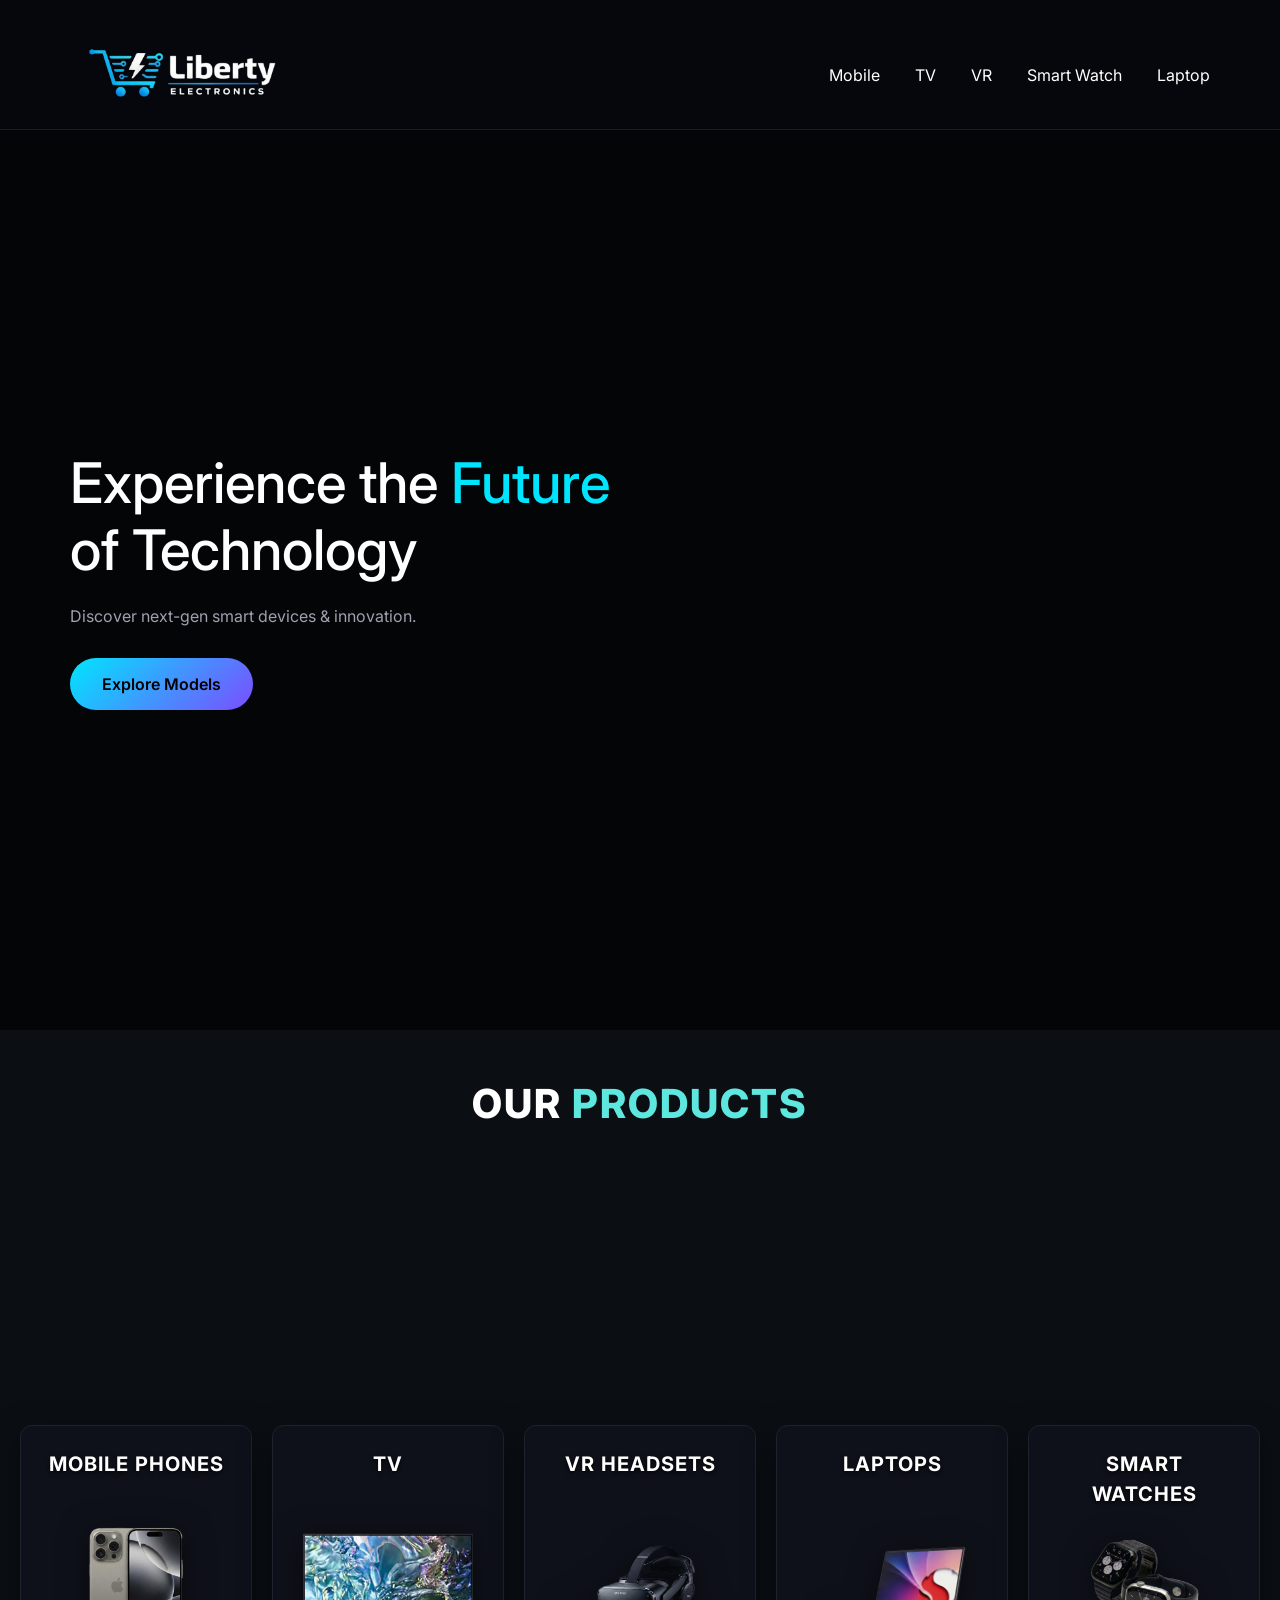
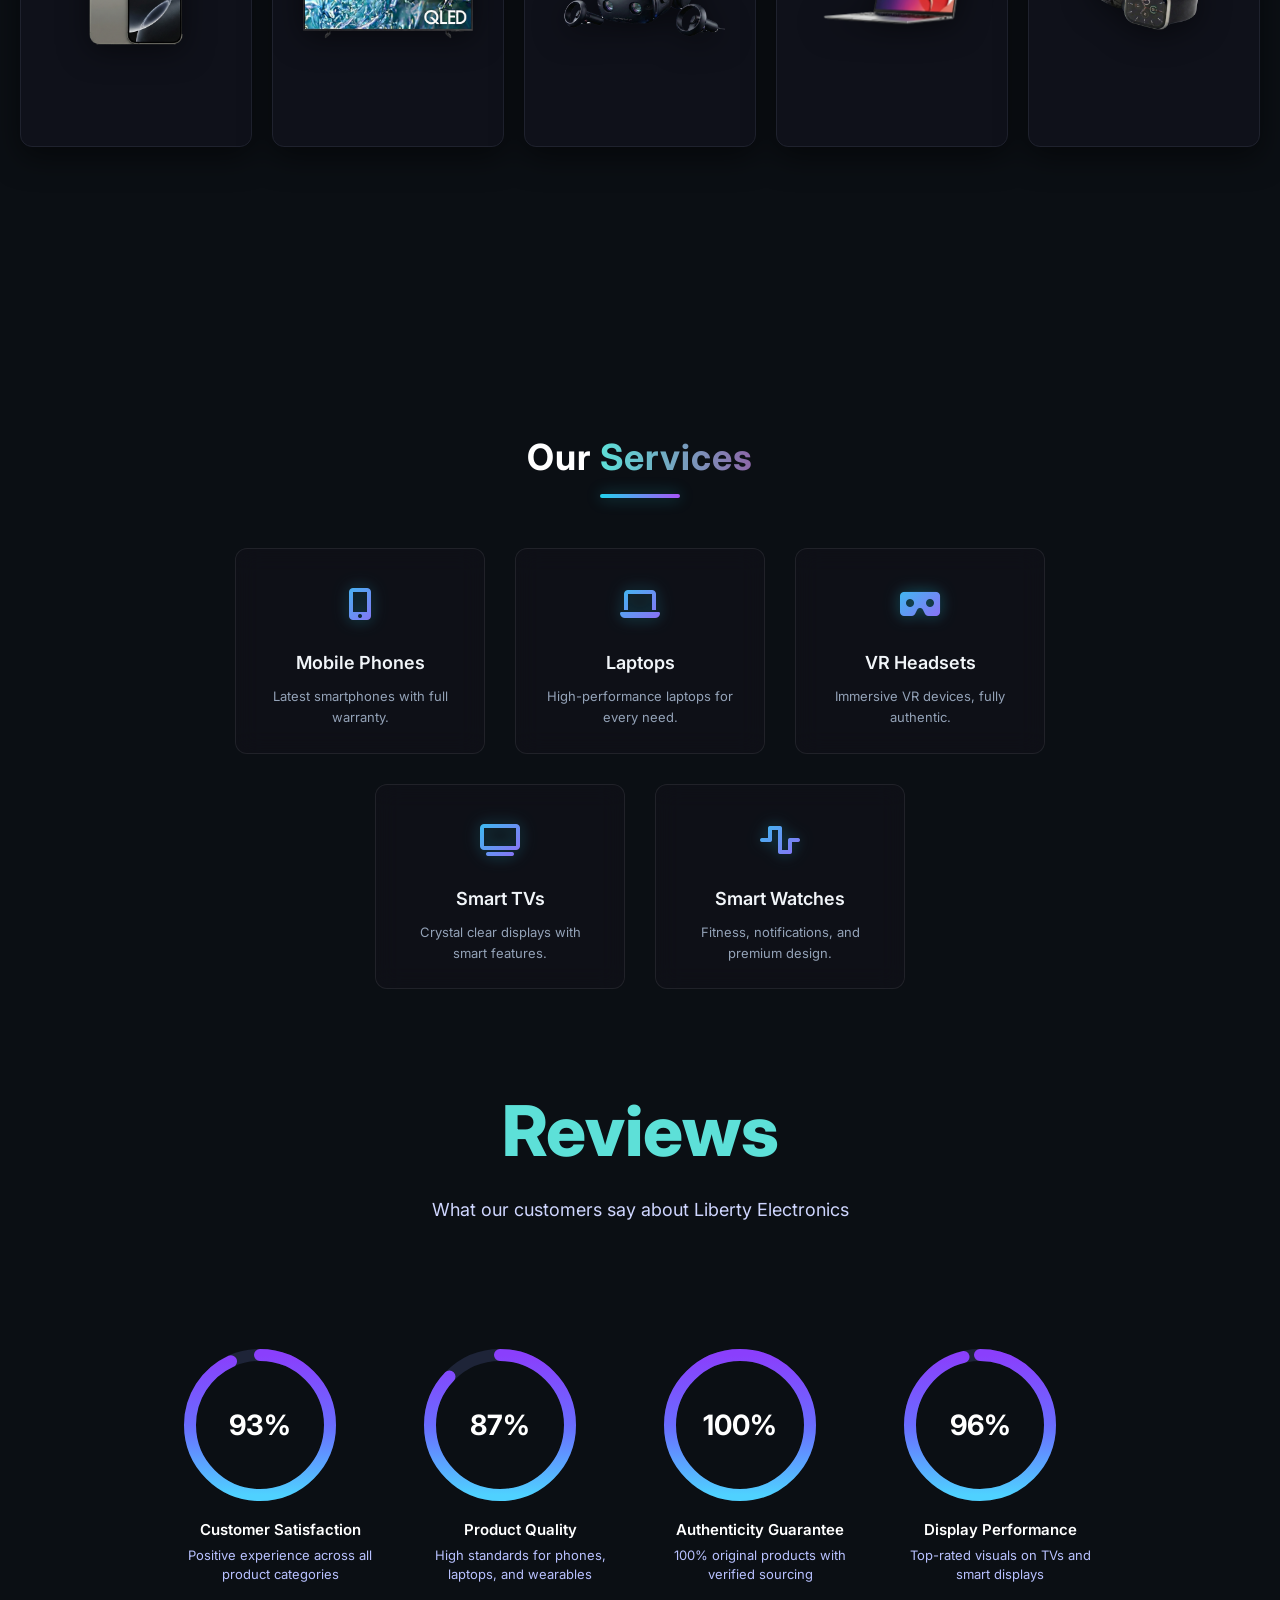
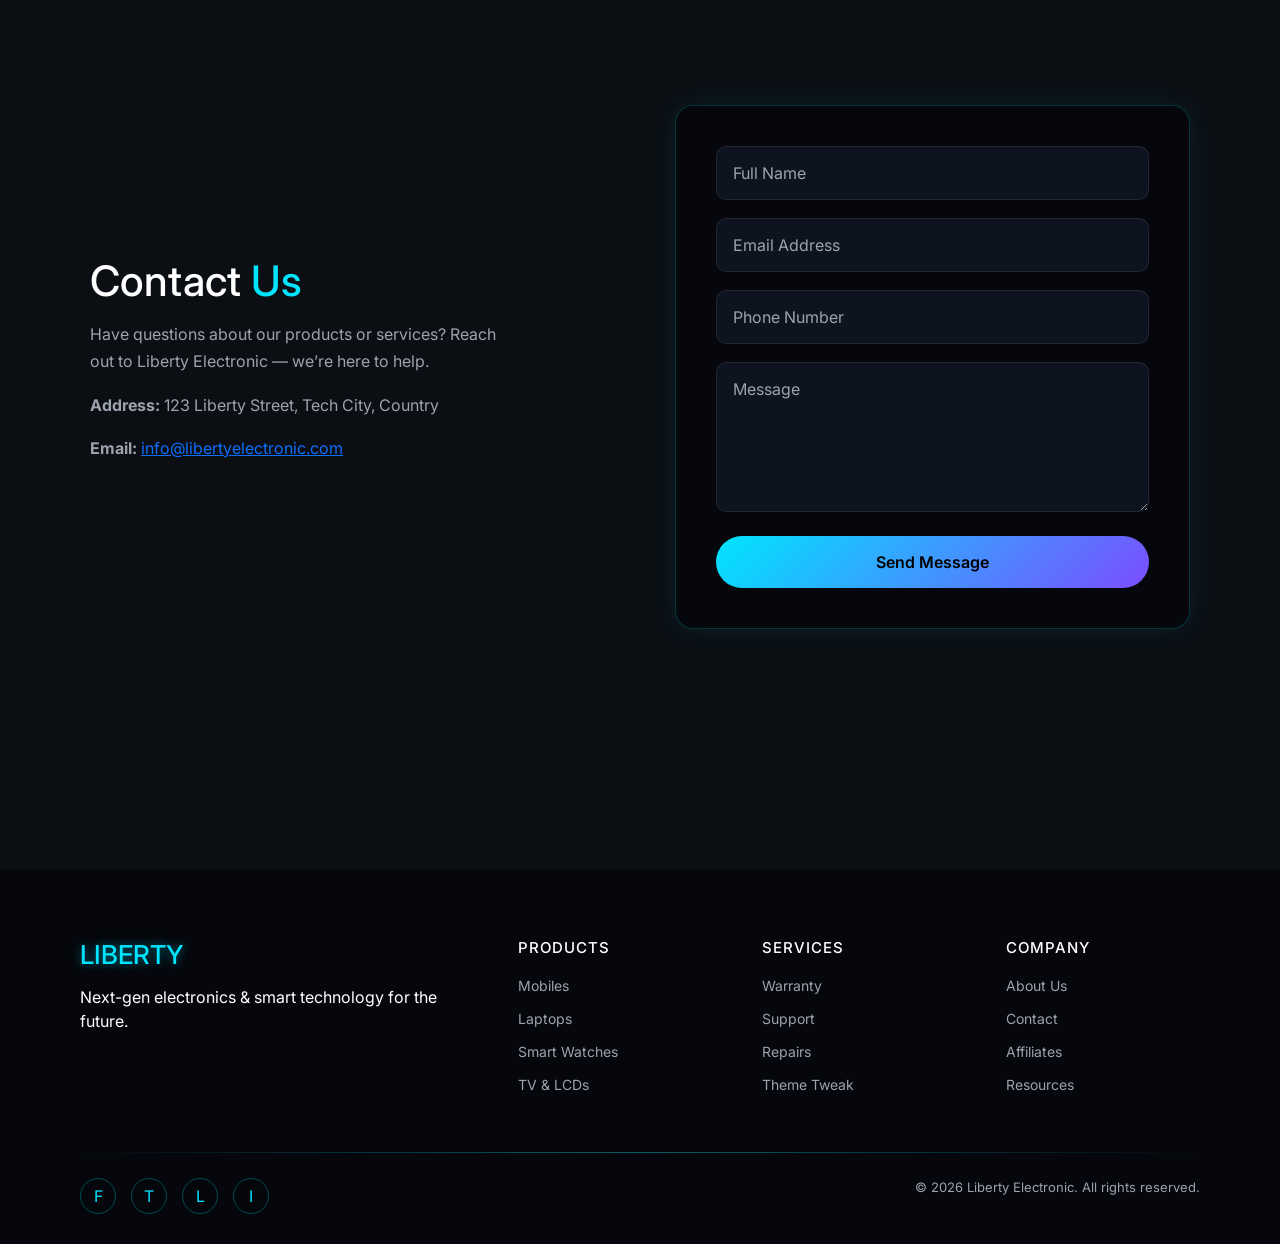
<file: index.html>
<!DOCTYPE html>
<html lang="en">

<head>
    <meta charset="UTF-8">
    <meta name="viewport" content="width=device-width, initial-scale=1.0">
    <title>Liberty Electronic</title>
    <link rel="shortcut icon" href="./Whisk_5916ef35e868013a40d4462a6fa876d8dr.jpeg" type="image/x-icon">
    <link rel="stylesheet" href="https://cdnjs.cloudflare.com/ajax/libs/font-awesome/6.5.0/css/all.min.css">
    <link href="https://cdn.jsdelivr.net/npm/bootstrap@5.3.8/dist/css/bootstrap.min.css" rel="stylesheet">
    <link href="https://fonts.googleapis.com/css2?family=Inter:wght@400;600&family=Poppins:wght@400;600&display=swap"
        rel="stylesheet">

    <style>
        * {
            margin: 0;
            padding: 0;
            box-sizing: border-box;
            font-family: Inter, Poppins, sans-serif
        }

        body {
            background: #0b0f14;
            color: #fff;
            overflow-x: hidden
        }

        /* NAVBAR */
        .navbar {
            position: fixed;
            top: 0;
            width: 100%;
            height: 130px;
            background: #05070c;
            display: flex;
            align-items: center;
            justify-content: space-between;
            padding: 0 70px;
            border-bottom: 1px solid rgba(0, 229, 255, .15);
            z-index: 1000
        }

        .logo img {
            height: 150px;
        }

        /* MENU + UNDERLINE */
        .menu {
            position: relative;
            display: flex;
            gap: 35px
        }

        .menu-item {
            cursor: pointer;
            padding: 5px 0
        }

        .menu-item:hover {
            color: #00e5ff
        }

        .nav-underline {
            position: absolute;
            bottom: -10px;
            left: 0;
            height: 3px;
            width: 0;
            background: linear-gradient(90deg, #00E5FF, #7C4DFF);
            border-radius: 5px;
            transition: .35s ease;
        }

        /* MEGA MENU */
        .mega {
            position: fixed;
            top: 130px;
            left: 0;
            width: 100%;
            background: #0e1320;
            padding: 35px 70px;
            display: flex;
            gap: 40px;
            opacity: 0;
            visibility: hidden;
            transform: translateY(20px);
            transition: .3s;
            z-index: 999
        }

        .mega.active {
            opacity: 1;
            visibility: visible;
            transform: translateY(0)
        }

        .brands {
            width: 22%
        }

        .brand {
            padding: 14px;
            margin-bottom: 10px;
            background: #111827;
            border-radius: 10px;
            cursor: pointer
        }

        .brand:hover,
        .brand.active {
            background: #00e5ff;
            color: #000
        }

        .products {
            width: 78%;
            background: #111827;
            padding: 25px;
            border-radius: 16px
        }

        .grid {
            display: grid;
            grid-template-columns: repeat(4, 1fr);
            gap: 20px
        }

        /* 🔥 CARD ANIMATION (ONLY NEW PART) */
        .card {
            background: #0b0f14;
            padding: 15px;
            border-radius: 14px;
            text-align: center;
            cursor: pointer;
            transition: transform .35s ease, box-shadow .35s ease;
            overflow: hidden;
        }

        .card:hover {
            transform: translateY(-10px) scale(1.04);
            box-shadow: 0 15px 35px rgba(0, 229, 255, .35);
        }

        .card img {
            width: 100%;
            height: 120px;
            object-fit: contain;
            margin-bottom: 10px;
            transition: transform .35s ease;
        }

        .card:hover img {
            transform: scale(1.12)
        }

        .card p {
            margin-top: 10px;
            color: #9ca3af;
            transition: .3s;
        }

        .card:hover p {
            color: #00e5ff;
            transform: translateY(-3px)
        }

        /* HERO */
        .hero {
            height: 100vh;
            margin-top: 130px;
            position: relative
        }

        .hero video {
            position: absolute;
            inset: 0;
            width: 100%;
            height: 100%;
            object-fit: cover
        }

        .hero::after {
            content: "";
            position: absolute;
            inset: 0;
            background: rgba(0, 0, 0, .65)
        }

        .hero-content {
            position: relative;
            z-index: 2;
            height: 100%;
            display: flex;
            align-items: center;
            padding: 0 70px
        }

        .hero-text h1 {
            font-size: 56px
        }

        .hero-text span {
            color: #00E5FF
        }

        .hero-text p {
            margin: 20px 0 30px;
            color: #9ca3af
        }

        .hero-text button {
            padding: 14px 32px;
            border: none;
            border-radius: 30px;
            font-weight: 600;
            cursor: pointer;
            background: linear-gradient(135deg, #00E5FF, #7C4DFF);
            color: #000;
            transition: .3s;
        }

        .hero-text button:hover {
            transform: translateY(-2px);
            box-shadow: 0 0 20px rgba(0, 229, 255, .6);
        }

        /* OUR SERVICES */
        .h2_1 {
            text-align: center;
            font-size: 36px;
            margin-bottom: 15px;
            font-weight: 700;
            letter-spacing: 1px;
        }

        .underline {
            width: 80px;
            height: 4px;
            background: linear-gradient(90deg, #22d3ee, #a855f7);
            margin: 0 auto 50px;
            border-radius: 4px;
            box-shadow: 0 0 15px rgba(34, 211, 238, 0.4);
        }


        .services-wrapper {
            display: flex;
            flex-direction: column;
            gap: 30px;
            align-items: center;
        }

        .services-row {
            display: flex;
            justify-content: center;
            flex-wrap: wrap;
            gap: 30px;
        }


        .service-card {
            width: 250px;
            padding: 25px;
            text-align: center;
            border-radius: 12px;
            background: rgba(18, 18, 26, 0.6);
            border: 1px solid rgba(255, 255, 255, 0.08);
            backdrop-filter: blur(12px);
            -webkit-backdrop-filter: blur(12px);

            transition: all 0.3s ease;
            position: relative;
            overflow: hidden;
        }


        .service-card:hover {
            transform: translateY(-5px);
            border-color: rgba(85, 247, 247, 0.4);
            box-shadow:
                0 10px 30px -10px rgba(0, 0, 0, 0.8),
                0 0 20px rgba(34, 211, 238, 0.856);
        }


        .service-icon {
            width: 60px;
            height: 60px;
            margin: 0 auto 15px;
            font-size: 32px;

            display: flex;
            align-items: center;
            justify-content: center;


            background: linear-gradient(135deg, #22d3ee, #a855f7);
            -webkit-background-clip: text;
            -webkit-text-fill-color: transparent;
            background-clip: text;

            filter: drop-shadow(0 0 8px rgba(34, 211, 238, 0.363));
        }

        .service-title {
            font-size: 18px;
            font-weight: 600;
            margin-bottom: 10px;
            color: #f1f5f9;
        }

        .service-desc {
            font-size: 13px;
            color: #94a3b8;
            line-height: 1.6;
        }

        .gradient-text {
            background: linear-gradient(90deg, #5de0d8, #8d66a8);
            -webkit-background-clip: text;
            background-clip: text;
            color: transparent;
        }

        /* REVIEWS */
        .main-box {
            display: flex;
            gap: 40px;
            flex-wrap: wrap;
            justify-content: center;
        }

        .item-box {
            text-align: center;

        }

       .ring-box svg {
    width: 160px;
    height: 160px;
    transform: rotate(-90deg);
}

        .back-ring {
            fill: none;
            stroke: #1e2438;
            stroke-width: 12;
        }

        .front-ring {
            fill: none;
            stroke-width: 12;
            stroke-linecap: round;
            stroke-dasharray: 440;
            stroke-dashoffset: 440;
        }

        .ring-box {
            position: relative;
            width: 160px;
            height: 160px;
            display: flex;
            justify-content: center;
            align-items: center;
        }

        .show-number {
            position: absolute;
            font-size: 28px;
            font-weight: bold;
        }

        .stat-title {
            margin-top: 14px;
            font-size: 15px;
            font-weight: 600;
            color: #ffffff;
            margin-left: auto;
            margin-right: auto;
        }

        .stat-desc {
            font-size: 13px;
            color: #b8c1ff;
            max-width: 200px;
            margin-top: 4px;
            line-height: 1.5;
            margin-left: auto;
            margin-right: auto;
        }

        .reviews-section {
            padding: 100px 0;
            text-align: center;
            width: 100%;
        }



        .reveal-text {
            position: relative;
            display: inline-block;
            overflow: hidden;
        }


        .reveal-text span {
            display: inline-block;
            transform: translateY(100%);
            animation: textReveal 0.9s ease forwards;
            animation-delay: 0.6s;
        }


        .reveal-text::before {
            content: "";
            position: absolute;
            left: 0;
            top: 0;
            width: 100%;
            height: 100%;
            background: linear-gradient(90deg, #5de0d8, #8d66a8);
            transform: translateX(-100%);
            animation: boxReveal 0.9s ease forwards;
            z-index: -1;
        }



        .heading {
            font-size: 70px;
            font-weight: 800;
            color: #5de0d8;
            text-align: center;
            display: block;
        }



        .subtitle {
            margin-top: 15px;
            font-size: 18px;
            color: #cfd6ff;
        }


        .subtitle::before {
            animation-delay: 0.25s;
        }

        .subtitle span {
            animation-delay: 0.85s;
        }

        /* Animations */
        @keyframes boxReveal {
            0% {
                transform: translateX(-100%);
            }

            50% {
                transform: translateX(0%);
            }

            100% {
                transform: translateX(100%);
            }
        }

        @keyframes textReveal {
            to {
                transform: translateY(0);
            }
        }

        /* ================= CONTACT ================= */
        .contact {
            padding: 120px 80px;
            background: #0b0f14;
        }

        .contact-container {
            max-width: 1100px;
            margin: auto;
            display: grid;
            grid-template-columns: 1fr 1fr;
            gap: 70px;
            align-items: center;
        }

        .contact-text h2 {
            font-size: 42px;
            margin-bottom: 15px;
        }

        .contact-text h2 span {
            color: #00E5FF;
        }

        .contact-text p {
            color: #9ca3af;
            line-height: 1.7;
            max-width: 420px;
        }

        /* FORM */
        .contact-form {
            background: #05070c;
            padding: 40px;
            border-radius: 18px;
            border: 1px solid rgba(0, 229, 255, .2);
            box-shadow: 0 0 30px rgba(0, 229, 255, .08);
        }

        .contact-form input,
        .contact-form textarea {
            width: 100%;
            margin-bottom: 18px;
            padding: 14px 16px;
            background: #0e1320;
            border: 1px solid rgba(255, 255, 255, .08);
            border-radius: 10px;
            color: #fff;
            outline: none;
            transition: .3s;
        }

        .contact-form input::placeholder,
        .contact-form textarea::placeholder {
            color: #9ca3af;
        }

        .contact-form input:focus,
        .contact-form textarea:focus {
            border-color: #00E5FF;
            box-shadow: 0 0 10px rgba(0, 229, 255, .3);
        }

        /* BUTTON */
        .contact-form button {
            width: 100%;
            padding: 14px;
            border: none;
            border-radius: 30px;
            font-weight: 600;
            cursor: pointer;
            background: linear-gradient(135deg, #00E5FF, #7C4DFF);
            color: #000;
            transition: .3s;
        }

        .contact-form button:hover {
            transform: translateY(-2px);
            box-shadow: 0 0 20px rgba(0, 229, 255, .6);
        }

        .card-container_1 {
            display: flex;
            justify-content: center;
            align-items: center;
            gap: 20px;
            min-height: 100vh;
            flex-wrap: nowrap;
            padding: 0 20px;
        }

        .card_1 {
            width: 18rem;
            background-color: #0f111a;
            border: 1px solid #1f222e;
            position: relative;
            overflow: hidden;
            cursor: pointer;
            transition: transform 0.3s ease, box-shadow 0.3s ease;
            box-shadow: 0 10px 30px rgba(0, 0, 0, 0.5);
            border-radius: 12px;
        }

        .card_1:hover {

            border-color: #4facfe;
            box-shadow: 0 10px 40px rgba(79, 172, 254, 0.1);
        }

        .card_1 img {
            height: 320px;
            width: 100%;
            object-fit: contain;
            object-position: center;
            padding: 60px 30px;
            transition: transform 0.3s ease;
            display: block;
            filter: drop-shadow(0 5px 15px rgba(0, 0, 0, 0.5));
        }

        .item-name_1 {
            position: absolute;
            top: 15px;
            left: 50%;
            transform: translateX(-50%);
            color: #ffffff;
            padding: 8px 16px;
            font-size: 20px;
            font-weight: 700;
            text-transform: uppercase;
            letter-spacing: 1px;
            border-radius: 5px;
            text-align: center;
            width: 90%;
            z-index: 2;
            text-shadow: 0 2px 4px rgba(0, 0, 0, 0.8);
        }

        .view-btn_1 {
            position: absolute;
            left: 50%;
            transform: translateX(-50%);
            bottom: 0px;
            display: none;
            opacity: 0;
            background: linear-gradient(90deg, #5de0d8 0%, #8d66a8 100%);
            color: rgb(0, 0, 0);
            border: none;
            padding: 10px 25px;
            cursor: pointer;
            border-radius: 40px;
            font-size: 14px;
            font-weight: 600;
            z-index: 10;
            box-shadow: 0 4px 15px rgba(94, 231, 223, 0.4);
        }

        .card-body {
            display: none;
        }

        .title {
            text-align: center;
            margin-top: 50px;
            color: #ffffff;
            text-transform: uppercase;
            position: relative;
            z-index: 1;
            font-weight: 800;
            letter-spacing: 2px;
        }

        .title span {
            color: #5EE7DF;
        }

        .footer {
            background: #05070c;
            padding: 70px 80px 30px;
            margin-top: 120px;
        }

        .footer-top {
            display: grid;
            grid-template-columns: 2fr 1fr 1fr 1fr;
            gap: 50px;
        }

        .footer-col h4 {
            margin-bottom: 18px;
            font-size: 15px;
            letter-spacing: 1px;
        }

        .footer-col a {
            display: block;
            margin-bottom: 12px;
            font-size: 14px;
            color: #9ca3af;
            text-decoration: none;
            transition: .3s;
        }

        .footer-col a:hover {
            color: #00E5FF;
            transform: translateX(4px);
        }

        .footer-col.last h2 {
            font-size: 26px;
            margin-bottom: 15px;
            color: #00E5FF;
            text-shadow: 0 0 10px rgba(0, 229, 255, .5);
        }

        .footer-col .last p {
            color: #9ca3af;
            max-width: 280px;
            line-height: 1.6;
        }

        .footer-divider {
            margin: 45px 0 25px;
            height: 1px;
            background: linear-gradient(to right, transparent, #00E5FF, transparent);
            opacity: .4;
        }

        .footer-bottom {
            display: flex;
            align-items: center;
            justify-content: space-between;
            flex-wrap: wrap;
        }

        .footer-bottom p {
            font-size: 13px;
            color: #9ca3af;
        }

        .socials {
            display: flex;
            gap: 15px;
        }

        .socials a {
            width: 36px;
            height: 36px;
            border-radius: 50%;
            border: 1px solid rgba(0, 229, 255, .3);
            display: flex;
            align-items: center;
            justify-content: center;
            color: #00E5FF;
            text-decoration: none;
            transition: .3s;
        }

        .socials a:hover {
            background: #00E5FF;
            color: #000;
            box-shadow: 0 0 15px #00E5FF;
        }

        /* ================= CATEGORY COLORS ================= */
        #mobile {
            --accent: #00E5FF;
        }

        #home {
            --accent: #7C4DFF;
        }

        #tv {
            --accent: #00FF9C;
        }

        #monitors {
            --accent: #FFB703;
        }

        #vision {
            --accent: #FF4D6D;
        }



        /* ---------- BIG TV / 4K ---------- */
        @media (min-width: 1600px) {
            .navbar {
                padding: 0 140px;
            }

            .hero-text h1 {
                font-size: 68px;
            }

            .grid {
                grid-template-columns: repeat(5, 1fr);
            }
        }

        /* ---------- LAPTOP ---------- */
        @media (max-width: 1200px) {
            .navbar {
                padding: 0 40px;
                height: 110px;
            }

            .logo img {
                height: 80px;
            }

            .mega {
                padding: 30px 40px;
            }

            .grid {
                grid-template-columns: repeat(3, 1fr);
            }

            .hero-text h1 {
                font-size: 46px;
            }
        }

        /* ---------- MINI LAPTOP / TABLET ---------- */
        @media (max-width: 992px) {
            .navbar {
                height: auto;
                padding: 20px;
                flex-direction: column;
                gap: 15px;
            }

            .menu {
                gap: 22px;
                flex-wrap: wrap;
            }

            .mega {
                padding: 25px;
                flex-direction: column;
            }

            .brands,
            .products {
                width: 100%;
            }

            .grid {
                grid-template-columns: repeat(2, 1fr);
            }

            .hero-text h1 {
                font-size: 38px;
            }

            .contact-container {
                grid-template-columns: 1fr;
                gap: 50px;
            }

            .footer-top {
                grid-template-columns: repeat(2, 1fr);
                gap: 40px;
            }
        }

        /* ---------- MOBILE ----------*/
        @media (max-width: 576px) {
            .navbar {
                padding: 15px;
            }

            .logo img {
                height: 65px;
            }

            .menu {
                justify-content: center;
                gap: 16px;
                font-size: 14px;
            }

            .nav-underline_1 {
                display: none;
            }

            .hero-content {
                padding: 0 20px;
                text-align: center;
            }

            .hero-text h1 {
                font-size: 30px;
            }

            .hero-text p {
                font-size: 14px;
            }

            .grid {
                grid-template-columns: 1fr;
            }

            .reviews-section {
                font-size: 30px;
                margin: 10px;
        
            }
            .subtitle {
                display: none;
            }

            .brand {
                text-align: center;
            }

            .contact {
                padding: 90px 20px;
            }

            .contact-form {
                padding: 30px 20px;
            }

            .footer {
                padding: 60px 20px 25px;
            }

            .footer-top {
                grid-template-columns: 1fr;
                text-align: center;
            }

            .footer-col a:hover {
                transform: none;
            }

            .footer-bottom {
                flex-direction: column;
                gap: 15px;
                text-align: center;
            }

            /* REVIEWS */
            .main-box {
                display: flex;
                gap: 40px;
                flex-wrap: wrap;
                flex-direction: column;
                justify-items: center;
                align-items: center;
            }

            /* products */

            .card-container_1 {
                flex-wrap: wrap;
            }

        }





        /* ================= EXTRA RESPONSIVE FIXES (SMALL DEVICES) ================= */

        @media (max-width: 420px) {
            .hero {
                height: 90vh;
            }

            .hero-text h1 {
                font-size: 26px;
                line-height: 1.2;
            }

            .hero-text button {
                padding: 12px 20px;
                font-size: 14px;
            }

            .card-container_1 {
                flex-wrap: wrap;
            }

            .card_1 {
                width: 16rem;
            }

            .card_1 img {
                height: 280px;
                padding: 45px 20px;
            }

            .ring-box {
                width: 130px;
                height: 130px;
            }

           .ring-box svg {
    width: 130px;
    height: 130px;
}

            .show-number {
                font-size: 22px;
            }

            .stat-desc {
                max-width: 160px;
            }

            .heading {
                font-size: 50px;
            }

            .subtitle {
                font-size: 16px;
            }

            .services-row {
                flex-direction: column;
                align-items: center;
            }

            .service-card {
                width: 90%;
            }
        }

        /* Fix mega menu on mobile (tap) */
        @media (max-width: 768px) {
            .mega {
                position: static;
                transform: none;
                opacity: 1;
                visibility: visible;
                display: none;
            }

            .mega.active {
                display: block;
            }
        }
    </style>
</head>

<body>

    <!-- NAVBAR -->
    <nav class="navbar">
        <div class="logo">
            <img src="./logo-Photoroom.png">
        </div>

        <div class="menu">
            <div class="menu-item" data-type="mobile">Mobile</div>
            <div class="menu-item" data-type="tv">TV</div>
            <div class="menu-item" data-type="vr">VR</div>
            <div class="menu-item" data-type="watch">Smart Watch</div>
            <div class="menu-item" data-type="laptop">Laptop</div>
            <div class="nav-underline"></div>
        </div>
    </nav>

    <!-- MEGA MENU -->
    <div class="mega" id="mega">
        <div class="brands" id="brands"></div>
        <div class="products" id="products"></div>
    </div>

    <!-- HERO -->
    <section class="hero">
        <video autoplay muted loop playsinline>
            <source src="./0103 (1)(1).mp4" type="video/mp4">
        </video>

        <div class="hero-content">
            <div class="hero-text">
                <h1>Experience the <span>Future</span><br>of Technology</h1>
                <p>Discover next-gen smart devices & innovation.</p>
                <button type="button"
                    onclick="document.getElementById('product').scrollIntoView({ behavior: 'smooth' })">
                    Explore Models
                </button>


            </div>
        </div>
    </section>

    <!-- Our Product  -->

    <h1 class="title">Our <span style="color: #5EE7DF;">Products</span></h1>
    <section class="card-container_1" id="product">
        <div class="card_1">
            <img src="./assets/phone.png" alt="Samsung Galaxy S25 Ultra">
            <div class="item-name_1">Mobile Phones</div>
            <a href="./PHONE/index.html" target="_blank">
                <button class="view-btn_1">View All</button>
            </a>

        </div>

        <div class="card_1">
            <img src="./assets/tv.png" alt="Smart TV">
            <div class="item-name_1">TV</div>
            <a href="./LED/lcd.html" target="_blank">
                <button class="view-btn_1">View All</button>
            </a>
        </div>

        <div class="card_1">
            <img src="./assets/vr.png" alt="VR Headset">
            <div class="item-name_1">VR Headsets</div>
            <a href="./vr/vr.html" target="_blank">
                <button class="view-btn_1">View All</button></a>
        </div>

        <div class="card_1">
            <img src="./assets/lappy.png" alt="Laptop">
            <div class="item-name_1">Laptops</div>
            <a href="./laptop/laptop.html" target="_blank">
                <button class="view-btn_1">View All</button>
            </a>
        </div>

        <div class="card_1">
            <img src="./assets/smartwatch.png" alt="Smartwatch">
            <div class="item-name_1">Smart Watches</div>
            <a href="./watch/watches.html" target="_blank">
                <button class="view-btn_1">View All</button>
            </a>
        </div>

    </section>

    <!-- Our Services -->

    <h2 class="h2_1" id="services">Our <span class="gradient-text">Services</span></h2>
    <div class="underline"></div>

    <div class="services-wrapper">

        <div class="services-row">
            <div class="service-card">
                <div class="service-icon"><i class="fa-solid fa-mobile-screen-button"></i></div>
                <div class="service-title">Mobile Phones</div>
                <div class="service-desc">Latest smartphones with full warranty.</div>
            </div>

            <div class="service-card">
                <div class="service-icon"><i class="fa-solid fa-laptop"></i></div>
                <div class="service-title">Laptops</div>
                <div class="service-desc">High-performance laptops for every need.</div>
            </div>

            <div class="service-card">
                <div class="service-icon"><i class="fa-solid fa-vr-cardboard"></i></div>
                <div class="service-title">VR Headsets</div>
                <div class="service-desc">Immersive VR devices, fully authentic.</div>
            </div>
        </div>

        <div class="services-row">
            <div class="service-card">
                <div class="service-icon"><i class="fa-solid fa-tv"></i></div>
                <div class="service-title">Smart TVs</div>
                <div class="service-desc">Crystal clear displays with smart features.</div>
            </div>

            <div class="service-card">
                <div class="service-icon">
                    <i class="fa-solid fa-wave-square"></i>
                </div>
                <div class="service-title">Smart Watches</div>
                <div class="service-desc">
                    Fitness, notifications, and premium design.
                </div>
            </div>
        </div>

    </div>


    <!-- REVIEWS -->

    <section class="reviews-section" id="Reviews">
        <h2 class="reveal-text heading">
            <span>Reviews</span>
        </h2>

        <p class="reveal-text subtitle">
            <span>What our customers say about Liberty Electronics</span>
        </p>
    </section>

    <div class="main-box">

       <svg width="0" height="0" style="position:absolute" aria-hidden="true">
            <defs>
                <linearGradient id="buttonGradient" x1="0%" y1="0%" x2="100%" y2="0%">
                    <stop offset="0%" stop-color="#4fd1ff" />
                    <stop offset="50%" stop-color="#6a6cff" />
                    <stop offset="100%" stop-color="#8a3ffc" />
                </linearGradient>
            </defs>
        </svg>

        <div class="item-box">
            <div class="ring-box">
                <div class="show-number" id="show1">0%</div>
                <svg>
                    <circle class="back-ring" cx="80" cy="80" r="70"></circle>
                    <circle class="front-ring" id="ring1" cx="80" cy="80" r="70" stroke="url(#buttonGradient)"></circle>
                </svg>
            </div>
            <div class="stat-title">Customer Satisfaction</div>
            <div class="stat-desc">Positive experience across all product categories</div>
        </div>

        <div class="item-box">
            <div class="ring-box">
                <div class="show-number" id="show2">0%</div>
                <svg>
                    <circle class="back-ring" cx="80" cy="80" r="70"></circle>
                    <circle class="front-ring" id="ring2" cx="80" cy="80" r="70" stroke="url(#buttonGradient)"></circle>
                </svg>
            </div>
            <div class="stat-title">Product Quality</div>
            <div class="stat-desc">High standards for phones, laptops, and wearables</div>
        </div>

        <div class="item-box">
            <div class="ring-box">
                <div class="show-number" id="show3">0%</div>
                <svg>
                    <circle class="back-ring" cx="80" cy="80" r="70"></circle>
                    <circle class="front-ring" id="ring3" cx="80" cy="80" r="70" stroke="url(#buttonGradient)"></circle>
                </svg>
            </div>
            <div class="stat-title">Authenticity Guarantee</div>
            <div class="stat-desc">100% original products with verified sourcing</div>
        </div>

        <div class="item-box">
            <div class="ring-box">
                <div class="show-number" id="show4">0%</div>
                <svg>
                    <circle class="back-ring" cx="80" cy="80" r="70"></circle>
                    <circle class="front-ring" id="ring4" cx="80" cy="80" r="70" stroke="url(#buttonGradient)"></circle>
                </svg>
            </div>
            <div class="stat-title">Display Performance</div>
            <div class="stat-desc">Top-rated visuals on TVs and smart displays</div>
        </div>

    </div>

    <!-- Contact Us -->

    <section id="contact" class="contact">
        <div class="contact-container">

            <div class="contact-text">
                <h2>Contact <span>Us</span></h2>
                <p>
                    Have questions about our products or services?
                    Reach out to Liberty Electronic — we’re here to help.
                </p>

                <!-- Company Address -->
                <p>
                    <strong>Address:</strong> 123 Liberty Street, Tech City, Country
                </p>

                <!-- Clickable Email -->
                <p>
                    <strong>Email:</strong>
                    <a href="mailto:info@libertyelectronic.com">info@libertyelectronic.com</a>
                </p>
            </div>

            <form class="contact-form" id="contactus">
                <input type="text" placeholder="Full Name" required>
                <input type="email" placeholder="Email Address" required>
                <input type="tel" placeholder="Phone Number" required>
                <textarea placeholder="Message" rows="5" required></textarea>
                <button type="submit">Send Message</button>
            </form>

        </div>
    </section>


    <!-- Footer -->

    <footer class="footer">
        <div class="footer-top">
            <div class="footer-col last">
                <h2>LIBERTY</h2>
                <p>Next-gen electronics & smart technology for the future.</p>
            </div>

            <div class="footer-col">
                <h4>PRODUCTS</h4>
                <a href="./PHONE/index.html" target="_blank">Mobiles</a>
                <a href="./laptop/laptop.html" target="_blank">Laptops</a>
                <a href="./watch/watches.html" target="_blank">Smart Watches</a>
                <a href="./LED/lcd.html" target="_blank">TV & LCDs</a>
            </div>

            <div class="footer-col">
                <h4>SERVICES</h4>
                <a href="#">Warranty</a>
                <a href="#">Support</a>
                <a href="#">Repairs</a>
                <a href="#">Theme Tweak</a>
            </div>

            <div class="footer-col">
                <h4>COMPANY</h4>
                <a href="#">About Us</a>
                <a href="#contactus">Contact</a>
                <a href="#">Affiliates</a>
                <a href="#">Resources</a>
            </div>
        </div>

        <div class="footer-divider"></div>

        <div class="footer-bottom">
            <div class="socials">
                <a href="#">F</a>
                <a href="#">T</a>
                <a href="#">L</a>
                <a href="#">I</a>
            </div>
            <p>© 2026 Liberty Electronic. All rights reserved.</p>
        </div>
    </footer>



    <script src="https://cdn.jsdelivr.net/npm/bootstrap@5.3.8/dist/js/bootstrap.bundle.min.js"></script>
    <script src="https://code.jquery.com/jquery-3.7.1.min.js"></script>
    <script>
        const data = {

            laptop: {
                HP: [
                    { name: "HP 15-fd0150WM (Core i5, 8GB, 512GB SSD)", img: " laptop/assets/hp-1.png" },
                    { name: "HP 15-FD0647TU (Core i5, 8GB, 512GB SSD)", img: " laptop/assets/hp-3-1.png" },
                    { name: "HP Victus 15-FA2787NR (Core i7, RTX 5060)", img: " laptop/assets/hp-3-2.png" },
                    { name: "HP OMNIbook X Flip 16 (Ultra 7, 2TB SSD)", img: " laptop/assets/hp-4-4.png" }
                ],

                Samsung: [
                    { name: "Galaxy Book 4 (Core 7, 16GB, 512GB)", img: " laptop/assets/samsung-2-1.png" },
                    { name: "Galaxy Book 4 (Ultra 5, 8GB)", img: " laptop/assets/samsung-3-1.png" },
                    { name: "Galaxy Book 4 Edge (Snapdragon X)", img: " laptop/assets/samsung-4-1.png" },
                    { name: "Galaxy Book 5 Pro 360 (Ultra 7)", img: " laptop/assets/samung-4.png" }
                ],

                Vizio: [
                    { name: "Vizio CT15-A1 (Core i5, 4GB)", img: " laptop/assets/vizio-1.png" },
                    { name: "Vizio CT15 Ultrabook (Core i5)", img: " laptop/assets/vizio-3-1.png" },
                    { name: "Vizio CT14 (Core i3)", img: " laptop/assets/vizio-4-1.png" },
                    { name: "Vizio CN15-A5 (Core i7)", img: "laptop/assets/vizio-4.png" }
                ],

                Apple: [
                    { name: "MacBook Air M3", img: " laptop/assets/apple-2-1.png" },
                    { name: "MacBook Pro 14 M3", img: "laptop/assets/apple-3-1.png" },
                    { name: "MacBook Pro 16 M3", img: " laptop/assets/apple-4-1.png" },
                    { name: "MacBook Air M2", img: " laptop/assets/apple-4.png" }
                ]
            },


            tv: {
                Vizio: [
                    { name: "Vizio 24″ D-Series Smart TV", img: "LED/assets/vizio-1.png" },
                    { name: "Vizio 43″ V-Series 4K", img: "LED/assets/vizio-2-1.png" },
                    { name: "Vizio 50″ Quantum Pro QLED", img: "LED/assets/vizio-3-1.png" },
                    { name: "Vizio Premium 4K QLED", img: "LED/assets/vizio-4-2.png" }
                ],
                Panasonic: [
                    { name: "Panasonic 43″ 4K UHD (GS506M)", img: "LED/assets/panasonic-2.png" },
                    { name: "Panasonic 32″ Smart LED", img: "LED/assets/panasonic-2-1.png" },
                    { name: "Panasonic 55″ 4K UHD", img: "LED/assets/panasonic-3-2.png" },
                    { name: "Panasonic 65″ 4K Smart LED", img: "LED/assets/panasonic-4-1.png" }
                ],
                Sharp: [
                    { name: "Sharp 50″ 4K Smart UHD", img: "LED/assets/sharp-2.png" },
                    { name: "Sharp 50″ UHD Smart TV", img: "LED/assets/sharp-2-2.png" },
                    { name: "Sharp 50″ 4K UE630X", img: "LED/assets/sharp-3-2.png" },
                    { name: "Sharp 50″ Full HD LED", img: "LED/assets/sharp-4-1.png" }
                ],
                Samsung: [
                    { name: "Samsung 55″ AU7000 4K", img: "LED/assets/samsung-3.png" },
                    { name: "Samsung 43″ DU7000 4K", img: "LED/assets/samsung-2-2.png" },
                    { name: "Samsung 55″ DU7000 4K", img: "LED/assets/samsung-3-1.png" },
                    { name: "Samsung 65″ DU7000 4K", img: "LED/assets/samsung-4-2.png" }
                ]
            },

            watch: {
                Fitbit: [
                    { name: "Fitbit Versa 4", img: " watch/assets/fitbit-sense-1-1.png" },
                    { name: "Fitbit Sense 2", img: " watch/assets/fitbit-versa-3-2.png" },
                    { name: "Fitbit Versa 3", img: " watch/assets/fit-5.png" },
                    { name: "Fitbit Health Watch", img: " watch/assets/fit-7.png" }
                ],
                Apple: [
                    { name: "Apple Watch Series 11", img: " watch/assets/apple-1-3.png" },
                    { name: "Apple Watch Ultra 3", img: " watch/assets/apple-2-2.png" },
                    { name: "Apple Watch Series 10", img: " watch/assets/apple-3-1.png" },
                    { name: "Apple Watch SE 3", img: " watch/assets/apple-4-4.png" }
                ],
                Google: [
                    { name: "Pixel Watch 3", img: " watch/assets/pixel-1.png" },
                    { name: "Pixel Watch", img: " watch/assets/pixel-3-1.png" },
                    { name: "Pixel Watch 2", img: " watch/assets/pixel-4-2.png" },
                    { name: "Pixel Watch 2 (Latest)", img: " watch/assets/pixel-4.png" }
                ],
                Samsung: [
                    { name: "Galaxy Watch 7 (40mm)", img: " watch/assets/samsung-1.png" },
                    { name: "Galaxy Watch 7 (44mm)", img: " watch/assets/samsung-3-1.png" },
                    { name: "Galaxy Watch 6", img: " watch/assets/samsung-3.png" },
                    { name: "Galaxy Watch Ultra", img: " watch/assets/samung-4-4.png" }
                ]
            },

            mobile: {
                Apple: [
                    { name: "iPhone 15 Pro Max", img: " assets/iphone15promax.png" },
                    { name: "iPhone 16 Pro", img: "assets/iphone16pro.png" },
                    { name: "iPhone Air", img: "assets/iphone17air.png" },
                    { name: "iPhone 17 Pro Max", img: "assets/iphone17pro.png" }
                ],
                Samsung: [
                    { name: "Galaxy A54 5G", img: "assets/samsunga54.png" },
                    { name: "Galaxy S25 Ultra", img: "assets/samsungS25.png" },
                    { name: "Galaxy A56 5G", img: "assets/samsunga56.png" },
                    { name: "Galaxy A36 5G", img: "assets/samsunga36.png" }
                ],
                Google: [
                    { name: "Pixel 8a", img: "assets/pixel8a.png" },
                    { name: "Pixel 8 Pro", img: "assets/pixel8pro.png" },
                    { name: "Pixel 9", img: "assets/pixel9.png" },
                    { name: "Pixel 7a", img: "assets/pixel7a.png" }
                ],
                Asus: [
                    { name: "Zenfone 12 Ultra", img: "assets/asus12ultra.png" },
                    { name: "Zenfone 10", img: "assets/asus10.png" },
                    { name: "ROG Phone 8", img: "assets/asusrog8.png" },
                    { name: "ROG Phone 7", img: "assets/asusrog7.png" }
                ]
            },

            vr: {
                Samsung: [
                    { name: "Samsung HMD Odyssey+ (~PKR 114,000)", img: "vr/assets/samsung-1.png" },
                    { name: "Samsung Gear VR (~PKR 6k–8k)", img: " vr/assets/samsung-3-1.png" },
                    { name: "Samsung Gear VR Controller (~PKR 14k–24k)", img: " vr/assets/samsung-4-1.png" },
                    { name: "Samsung Odyssey+ WMR", img: " vr/assets/varjo-vr-4.png" }
                ],
                DPVR: [
                    { name: "DPVR E4 VR Headset (~PKR 235k+)", img: " vr/assets/dpvr-1-2.png" },
                    { name: "DPVR E4 4K SteamVR", img: " vr/assets/dpvr-2-4.png" },
                    { name: "DPVR P1 Pro Standalone", img: " vr/assets/dpvr-3-3.png" },
                    { name: "DPVR E3 4K PCVR", img: " vr/assets/dpvr-4-4.png" }
                ],
                Sony: [
                    { name: "PlayStation VR2", img: " vr/assets/sony-2-2.png" },
                    { name: "PS VR2 with Controllers", img: " vr/assets/sony-3-1.png" },
                    { name: "PS VR2 Horizon Bundle", img: " vr/assets/sony-4-1.png" },
                    { name: "PlayStation VR (PSVR 1)", img: " vr/assets/sony-vr-1.png" }
                ],
                Varjo: [
                    { name: "Varjo VR-3 (~PKR 1.7M+)", img: " vr/assets/varjo-3-1.png" },
                    { name: "Varjo XR-3 (~PKR 2.2M+)", img: " vr/assets/varjo-4-1.png" },
                    { name: "Varjo Aero", img: " vr/assets/varjo-vr-2-1.png" },
                    { name: "Varjo VR-3 (Alt)", img: " vr/assets/varjo-vr-4.png" }
                ]
            }

        };



        const mega = document.getElementById("mega");
        const brandsBox = document.getElementById("brands");
        const productsBox = document.getElementById("products");

        document.querySelectorAll(".menu-item").forEach(m => {
            m.addEventListener("mouseenter", () => {
                mega.classList.add("active");
                loadBrands(m.dataset.type);
            });
        });
        mega.addEventListener("mouseleave", () => mega.classList.remove("active"));

        function loadBrands(type) {
            brandsBox.innerHTML = "";
            productsBox.innerHTML = "";
            Object.keys(data[type]).forEach((b, i) => {
                const d = document.createElement("div");
                d.className = "brand" + (i === 0 ? " active" : "");
                d.innerText = b;
                d.onmouseenter = () => loadProducts(type, b, d);
                brandsBox.appendChild(d);
                if (i === 0) loadProducts(type, b, d);
            });
        }

        function loadProducts(type, brand, el) {
            document.querySelectorAll(".brand").forEach(b => b.classList.remove("active"));
            el.classList.add("active");

            productsBox.innerHTML = `
 <div class="grid">
 ${data[type][brand].map(p => `
  <div class="card">
   <img src="${p.img}">
   <p>${p.name}</p>
  </div>
 `).join("")}
 </div>`;
        }

        /* underline slider */
        const underline = document.querySelector(".nav-underline");
        document.querySelectorAll(".menu-item").forEach(item => {
            item.addEventListener("mouseenter", () => {
                const r = item.getBoundingClientRect();
                const p = item.parentElement.getBoundingClientRect();
                underline.style.width = r.width + "px";
                underline.style.left = (r.left - p.left) + "px";
            });
        });
        document.querySelector(".menu").addEventListener("mouseleave", () => {
            underline.style.width = "0";
        });



        $(document).ready(function () {
            $('.card_1').hover(
                function () {
                    $(this).find('img').css('transform', 'scale(1.1)');

                    $(this).find('.view-btn_1')
                        .stop()
                        .css('display', 'block')
                        .animate({
                            bottom: '20px',
                            opacity: 1
                        }, 300);
                },


                function () {
                    $(this).find('img').css('transform', 'scale(1)');

                    $(this).find('.view-btn_1')
                        .stop()
                        .animate({
                            bottom: '0px',
                            opacity: 0
                        }, 300, function () {
                            $(this).css('display', 'none');
                        });
                }
            );
        });



        function runCircle(ringId, textId, maxValue) {
            let progress = 0;
            let step = 0.008;
            let radius = 70;
            let circumference = 2 * Math.PI * radius;

            let loop = setInterval(function () {
                progress += step;
                if (progress > 1) progress = 1;

                let ease =
                    progress < 0.5
                        ? 2 * progress * progress
                        : 1 - Math.pow(-2 * progress + 2, 2) / 2;

                let percent = ease * maxValue;
                $(textId).text(Math.round(percent) + "%");

                let offset = circumference - (percent / 100) * circumference;
                $(ringId).css("stroke-dashoffset", offset);

                if (progress >= 1) clearInterval(loop);
            }, 6);
        }

        $(document).ready(function () {
    $(".ring-box svg").attr("viewBox", "0 0 160 160");
    runCircle("#ring1", "#show1", 93);
    runCircle("#ring2", "#show2", 87);
    runCircle("#ring3", "#show3", 100);
    runCircle("#ring4", "#show4", 96);
});








    </script>


</body>

</html>
</file>
